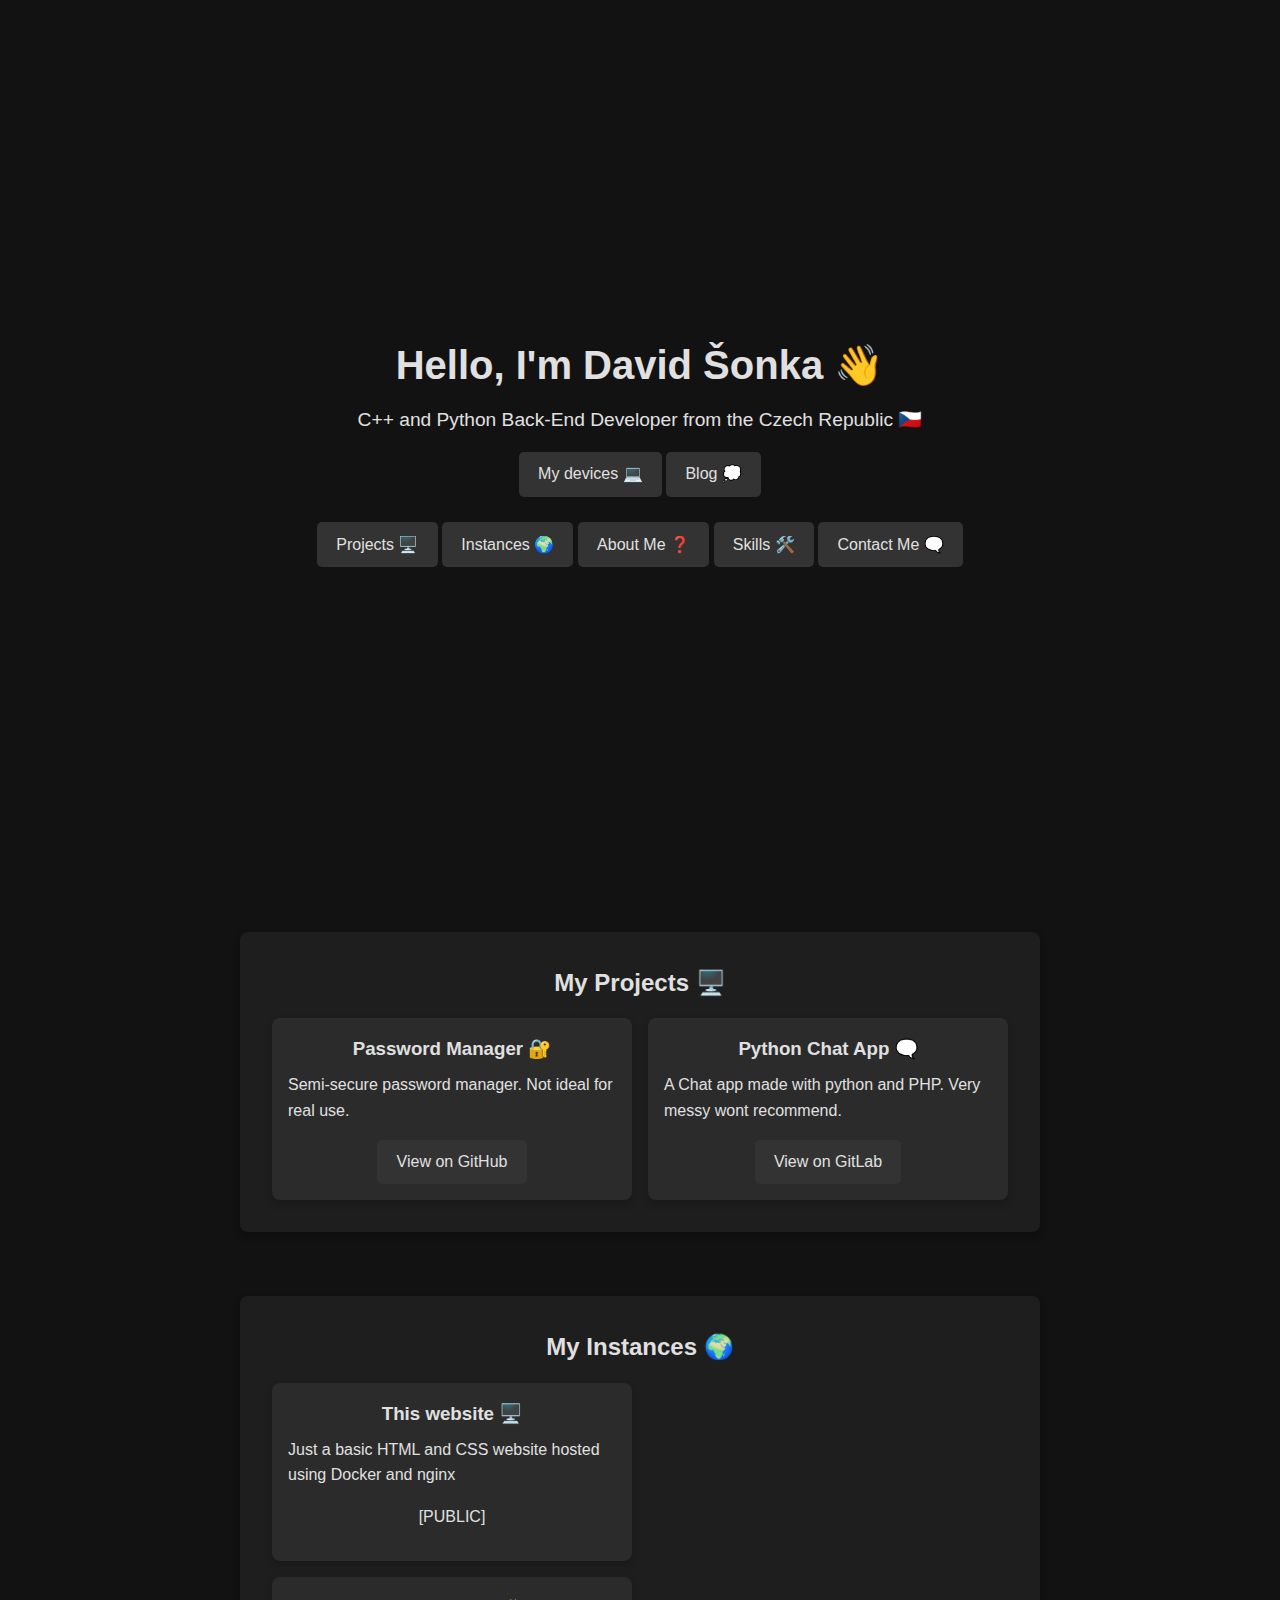
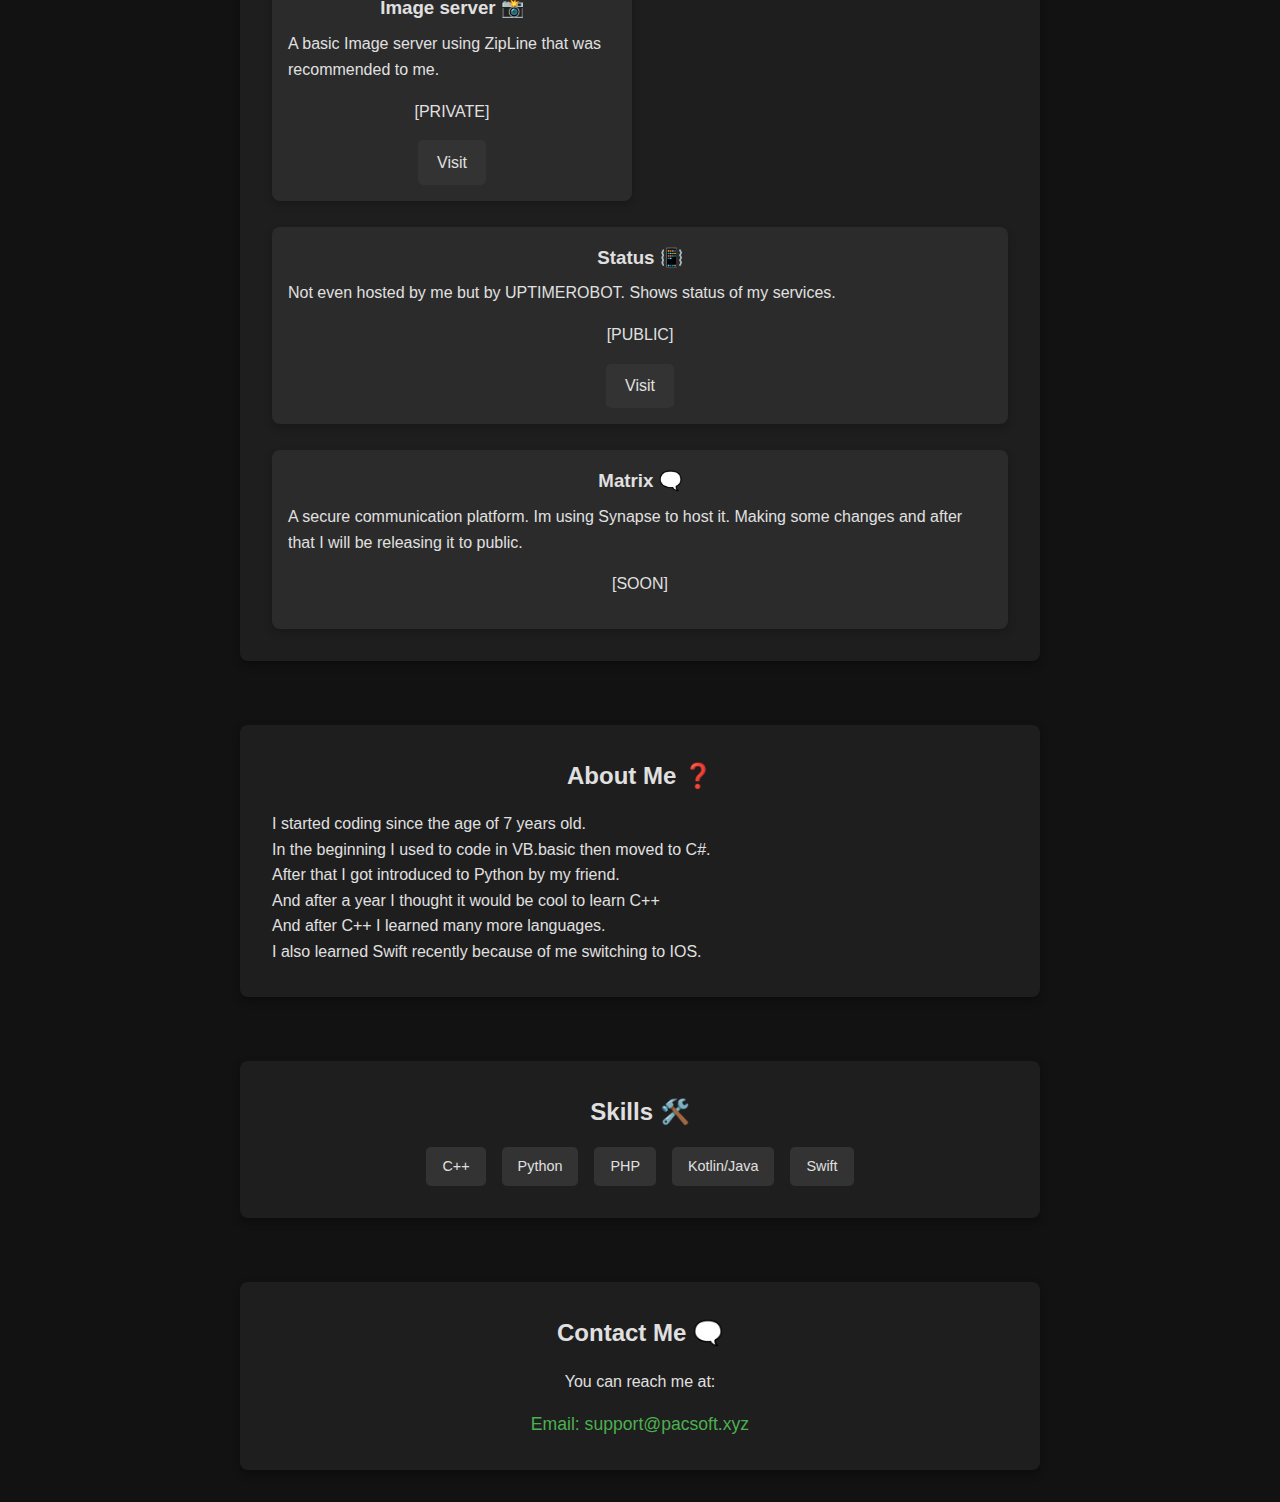
<file: index.html>
<!DOCTYPE html>
<html lang="en">
<head>
  <script async src="https://pagead2.googlesyndication.com/pagead/js/adsbygoogle.js?client=ca-pub-8973424635573373"
     crossorigin="anonymous"></script>
  <meta name="title" content="David Šonka">
  <meta name="description" content="A C++ and Python Back-End Developer from the Czech Republic">
  <meta name="keywords" content="developer, c++, python">
  <meta http-equiv="Content-Type" content="text/html; charset=utf-8">
  <meta name="language" content="English">
  <meta name="author" content="David Šonka">
  <meta name="viewport" content="width=device-width, initial-scale=1.0">
  <title>David Šonka</title>
  <link rel="stylesheet" href="styles.css">
</head>
<body>
    <div id="loading">
        <div class="spinner"></div>
      </div>
      <script>
        //Yes im using a fake loading animation deal with it.
        window.addEventListener("load", () => {
          setTimeout(() => {
            const loadingScreen = document.getElementById("loading");
            loadingScreen.classList.add("hidden");
            
            setTimeout(() => {
              document.getElementById("content").style.display = "block";
            }, 500); 
          }, 1000);
        });
      </script>

  <section class="home" id="home">
    <div class="intro">
      <h1>Hello, I'm David Šonka 👋</h1>
      <p>C++ and Python Back-End Developer from the Czech Republic 🇨🇿</p>

      <a href="/Devices" class="button">My devices 💻</a>
      <a href="/Blog"  class="button">Blog 💭 </a><br><br>

      <a href="#projects" class="button">Projects 🖥️</a>
      <a href="#instances" class="button">Instances 🌍</a> 
      <a href="#about" class="button">About Me ❓</a>
      <a href="#skills" class="button">Skills 🛠️</a>
      <a href="#contact" class="button">Contact Me 🗨️</a>


    </div>
  </section>

  <section class="projects" id="projects">
    <div class="container">
      <h2>My Projects 🖥️</h2>
      <div class="project-grid">
        <div class="project-card">
          <h3>Password Manager 🔐</h3>
          <p>Semi-secure password manager. Not ideal for real use.</p>
          <center><a href="https://github.com/takoda121/Password-manager" target="_blank" class="button">View on GitHub</a></center>
        </div>
        <div class="project-card">
          <h3>Python Chat App 🗨️</h3>
          <p>A Chat app made with python and PHP. Very messy wont recommend.</p>
          <center><a href="https://gitlab.com/takoda121/Python-Chat-App" target="_blank" class="button">View on GitLab</a></center>
        </div>
      </div>
    </div>
  </section>

  <section class="instances" id="instances">
    <div class="container">
      <h2>My Instances 🌍</h2>
      <div class="project-grid">
        <div class="project-card">
          <h3>This website 🖥️</h3>
          <p>Just a basic HTML and CSS website hosted using Docker and nginx<br><center>[PUBLIC]</center></p>
        </div> <br>
        <div class="project-card">
            <h3>Image server 📸</h3>
            <p>A basic Image server using ZipLine that was recommended to me.<br><center>[PRIVATE]</center></p>
            <center><a href="https://img.pacsoft.xyz" target="_blank" class="button">Visit</a></center>
          </div>
      </div>
      <br>
        <div class="project-card">
            <h3>Status 📳</h3>
            <p>Not even hosted by me but by UPTIMEROBOT. Shows status of my services.<br><center>[PUBLIC]</center></p>
            <center><a href="https://status.pacsoft.xyz" target="_blank" class="button">Visit</a></center>
          </div>
          <br>
          <div class="project-card">
              <h3>Matrix 🗨️</h3>
              <p>A secure communication platform. Im using Synapse to host it. Making some changes and after that I will be releasing it to public.<br><center>[SOON]</center></p>
            </div>
      </div>
    </div>
    </div>
  </section>


  <section class="about" id="about">
    <div class="container">
      <h2>About Me ❓</h2>
      <p>I started coding since the age of 7 years old. <br> In the beginning I used to code in VB.basic then moved to C#. <br> After that I got introduced to Python by my friend. <br> And after a year I thought it would be cool to learn C++ <br> And after C++ I learned many more languages. <br> I also learned Swift recently because of me switching to IOS.</p>
    </div>
  </section>

  <section class="skills" id="skills">
    <div class="container">
      <h2>Skills 🛠️</h2>
      <div class="skills-container">
        <span>C++</span>
        <span>Python</span>
        <span>PHP</span>
        <span>Kotlin/Java</span>
        <span>Swift</span>
      </div>
    </div>
  </section>

  <section class="contact" id="contact">
    <div class="container">
      <h2>Contact Me 🗨️</h2>
      <p>You can reach me at:</p>
     <a href="mailto:support@pacsoft.com" class="email-link">Email: support@pacsoft.xyz</a>
    </div>
  </section>
</body>
</html>
</file>
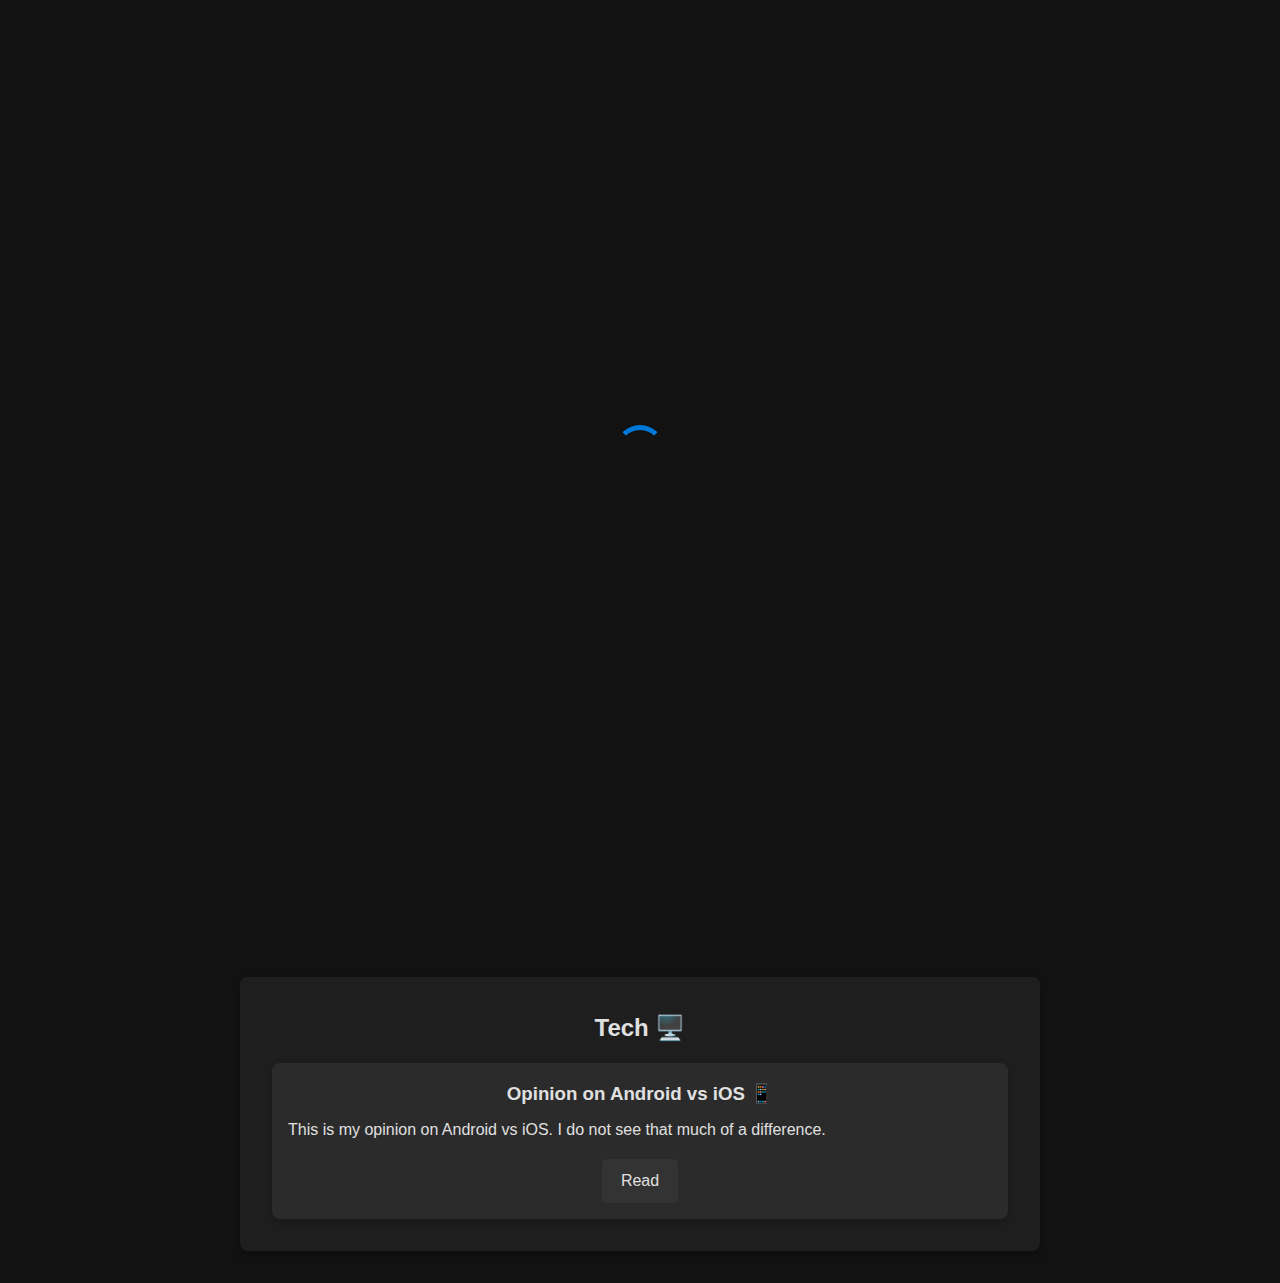
<file: Blog/index.html>
<!DOCTYPE html>
<html lang="en">
<head>
  <meta name="title" content="Blog -David Šonka">
  <meta name="description" content="My blog where I share useless stuff.">
  <meta name="keywords" content="developer, c++, python">
  <meta name="robots" content="index, follow">
  <meta http-equiv="Content-Type" content="text/html; charset=utf-8">
  <meta name="language" content="English">
  <meta name="author" content="David Šonka">
  <meta name="viewport" content="width=device-width, initial-scale=1.0">
  <title>David Šonka</title>
  <link rel="stylesheet" href="styles.css">
</head>
<body>
    <div id="loading">
        <div class="spinner"></div>
      </div>
      <script>
        //Yes im using a fake loading animation deal with it.
        window.addEventListener("load", () => {
          setTimeout(() => {
            const loadingScreen = document.getElementById("loading");
            loadingScreen.classList.add("hidden");
            
            setTimeout(() => {
              document.getElementById("content").style.display = "block";
            }, 500); 
          }, 1000);
        });
      </script>

  <a href="../index.html" class="button">Back</a>
  <section class="home" id="home">
    <div class="intro">
      <h1>Blog 💭</h1>

      <a href="#tech" class="button">Tech 🖥️</a>


    </div>
  </section>

  <section class="projects" id="tech">
    <div class="container">
      <h2>Tech 🖥️</h2>
      <div class="project-grid">
        <div class="project-card">
          <h3>Opinion on Android vs iOS 📱</h3>
          <p>This is my opinion on Android vs iOS. I do not see that much of a difference.</p>
          <center><a href="androidvsios/" target="_blank" class="button">Read</a></center>
        </div>
      </div>
    </div>
  </section>
  


</body>
</html>
</file>
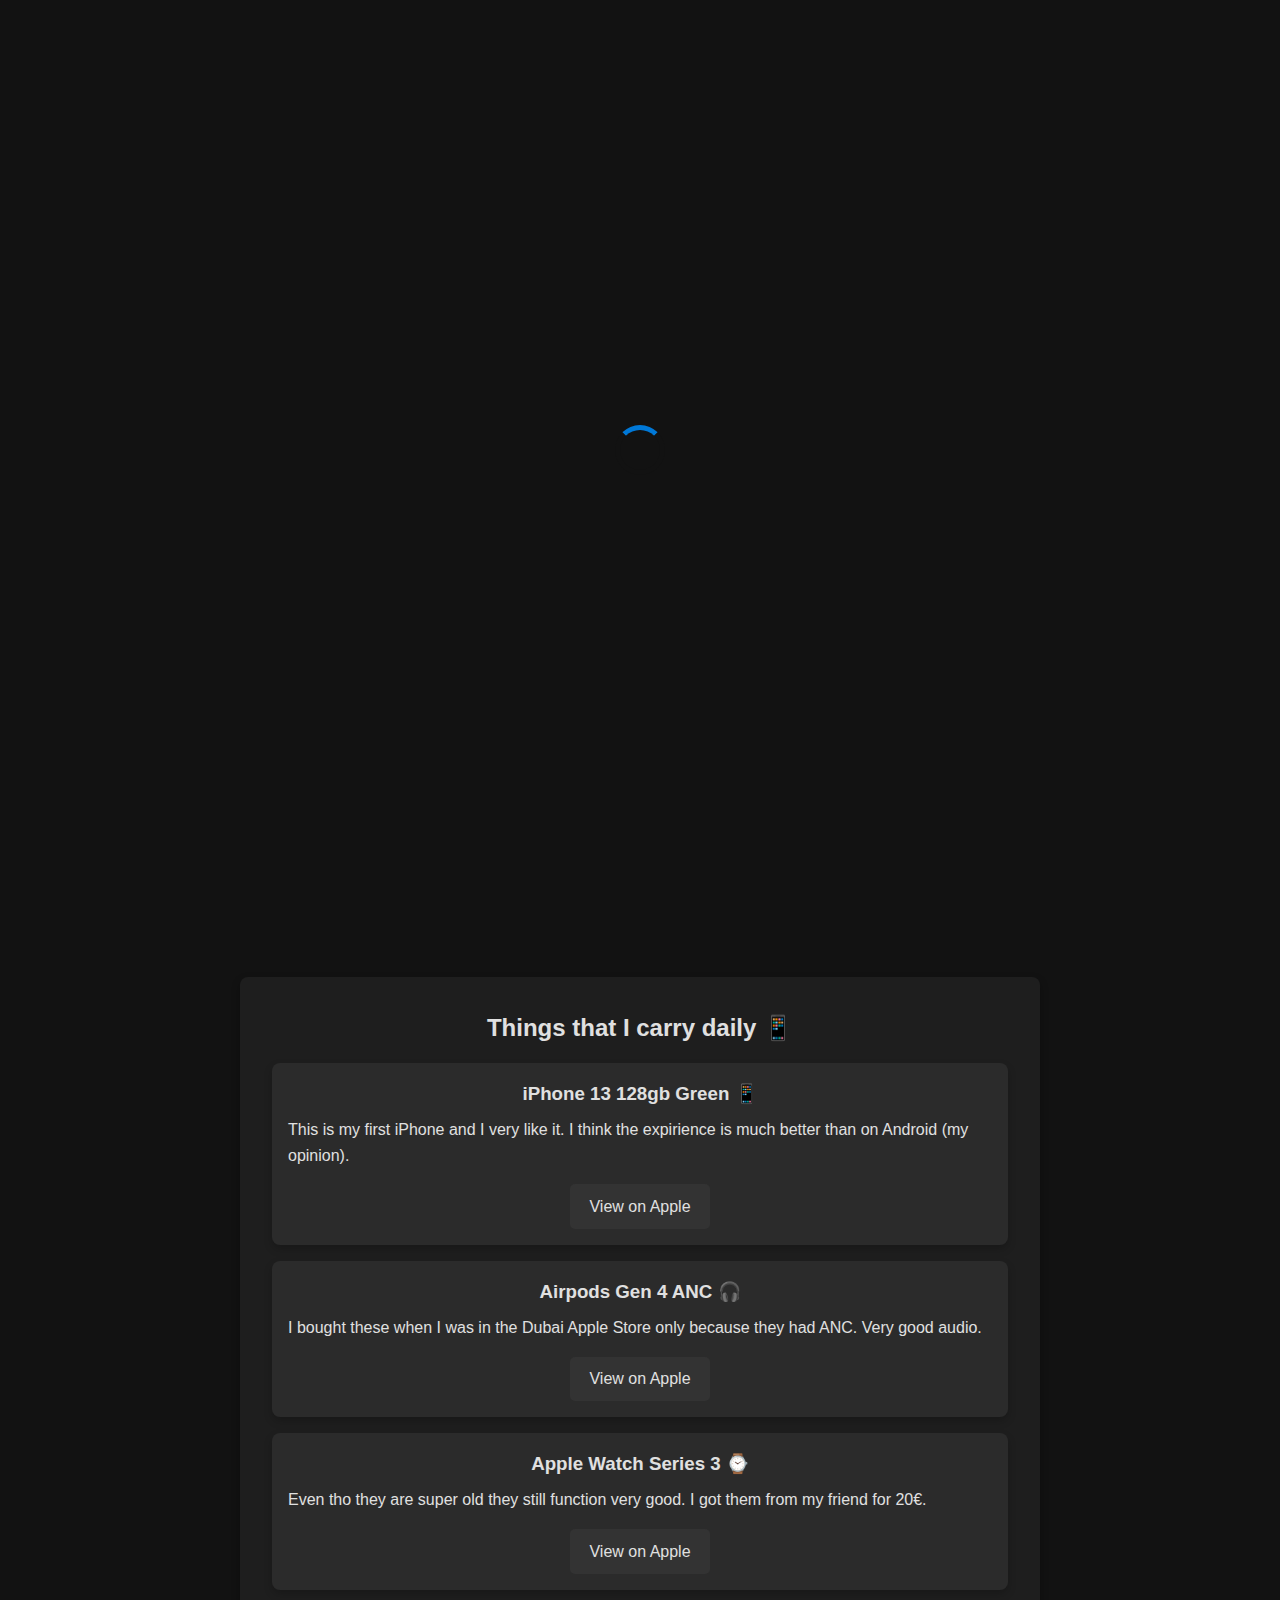
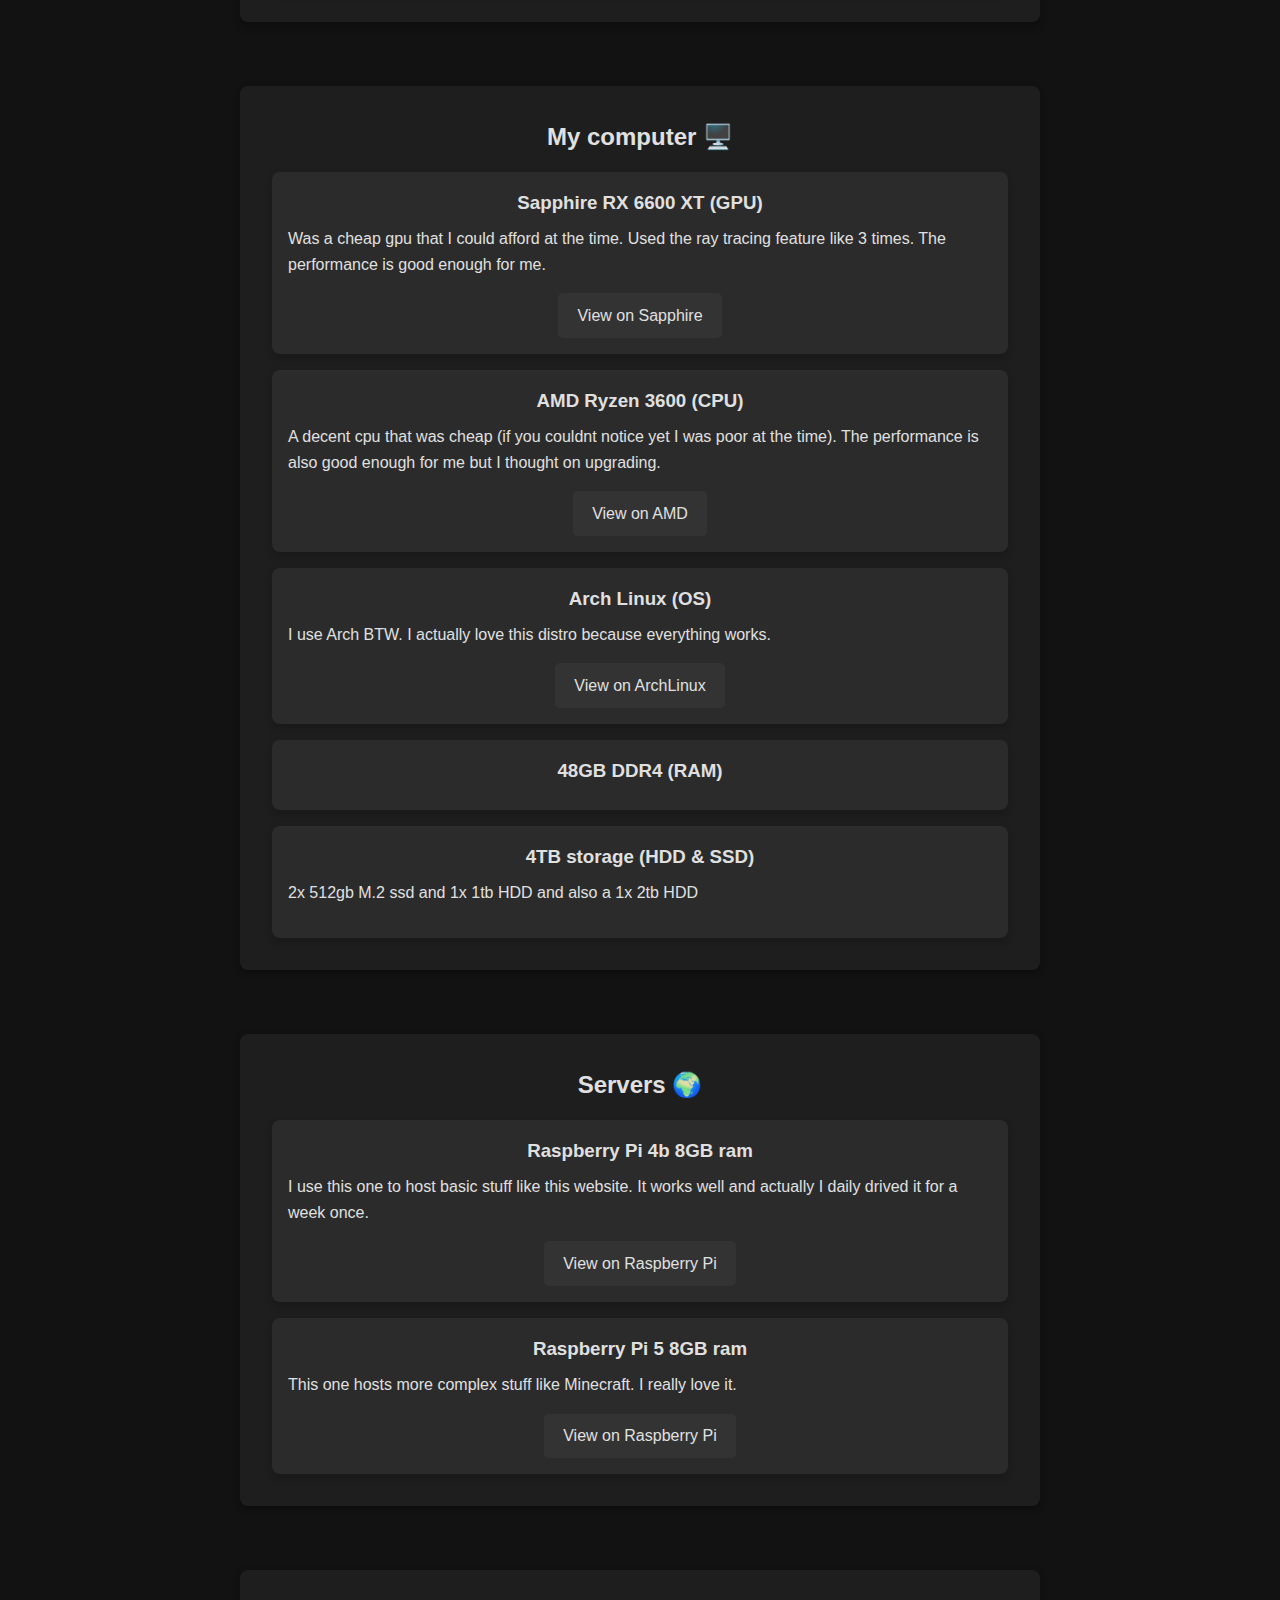
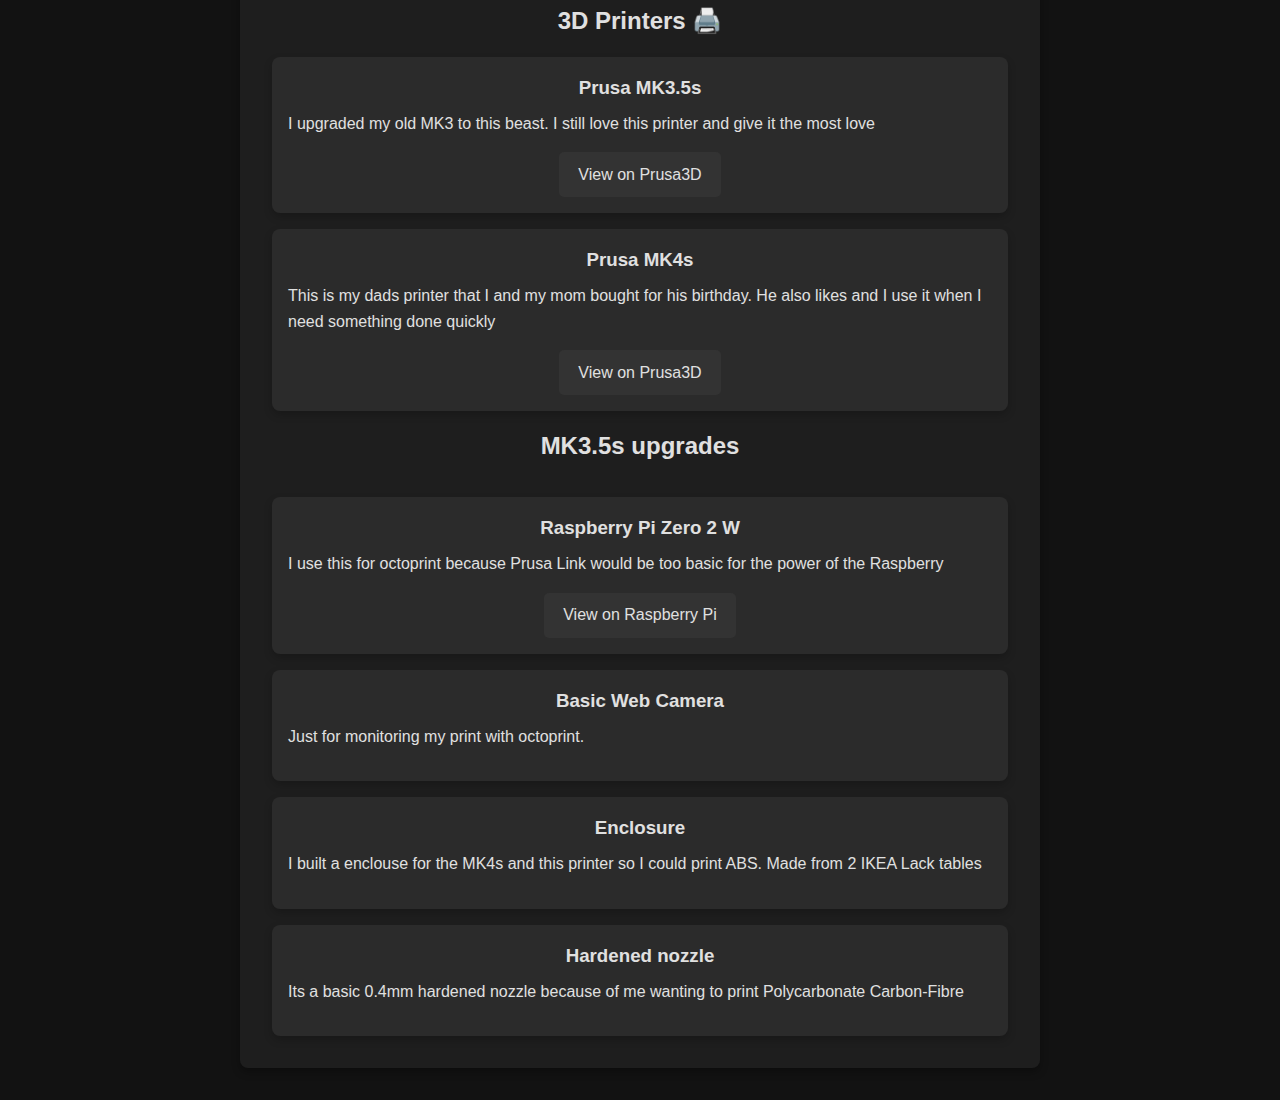
<file: Devices/index.html>
<!DOCTYPE html>
<html lang="en">
<head>
  <meta name="title" content="My Devices -David Šonka">
  <meta name="description" content="Devices that I use on a daily basis.">
  <meta name="keywords" content="developer, c++, python">
  <meta name="robots" content="index, follow">
  <meta http-equiv="Content-Type" content="text/html; charset=utf-8">
  <meta name="language" content="English">
  <meta name="author" content="David Šonka">
  <meta name="viewport" content="width=device-width, initial-scale=1.0">
  <title>David Šonka</title>
  <link rel="stylesheet" href="styles.css">
</head>
<body>
    <div id="loading">
        <div class="spinner"></div>
      </div>
      <script>
        //Yes im using a fake loading animation deal with it.
        window.addEventListener("load", () => {
          setTimeout(() => {
            const loadingScreen = document.getElementById("loading");
            loadingScreen.classList.add("hidden");
            
            setTimeout(() => {
              document.getElementById("content").style.display = "block";
            }, 500); 
          }, 1000);
        });
      </script>
  <a href="../index.html" class="button">Back</a>
  <section class="home" id="home">
    <div class="intro">
      <h1>My Devices 💻</h1>

      <a href="#daily" class="button">Daily carry 📱</a> 
      <a href="#computer" class="button">My computer 🖥️</a>
      <a href="#server" class="button">My servers 🌍</a>
      <a href="#printer" class="button">My 3D Printers 🖨️</a>

    </div>
  </section>

  <section class="projects" id="daily">
    <div class="container">
      <h2>Things that I carry daily 📱</h2>
      <div class="project-grid">
        <div class="project-card">
          <h3>iPhone 13 128gb Green 📱</h3>
          <p>This is my first iPhone and I very like it. I think the expirience is much better than on Android (my opinion).</p>
          <center><a href="https://support.apple.com/en-us/111872" target="_blank" class="button">View on Apple</a></center>
        </div>
        <div class="project-card">
          <h3>Airpods Gen 4 ANC 🎧</h3>
          <p>I bought these when I was in the Dubai Apple Store only because they had ANC. Very good audio.</p>
          <center><a href="https://www.apple.com/airpods-4/" target="_blank" class="button">View on Apple</a></center>
        </div>
        <div class="project-card">
          <h3>Apple Watch Series 3 ⌚</h3>
          <p>Even tho they are super old they still function very good. I got them from my friend for 20€.</p>
          <center><a href="https://support.apple.com/en-us/111891" target="_blank" class="button">View on Apple</a></center>
        </div>
      </div>
    </div>
  </section>
  <!--Why am I fucking using the same class omfg-->
  <section class="projects" id="computer">
    <div class="container">
      <h2>My computer 🖥️</h2>
      <div class="project-grid">
        <div class="project-card">
          <h3>Sapphire RX 6600 XT (GPU)</h3>
          <p>Was a cheap gpu that I could afford at the time. Used the ray tracing feature like 3 times. The performance is good enough for me.</p>
          <center><a href="https://www.sapphiretech.com/en/consumer/pulse-radeon-rx-6600-xt-8g-gddr6" target="_blank" class="button">View on Sapphire</a></center>
        </div>
        <div class="project-card">
          <h3>AMD Ryzen 3600 (CPU)</h3>
          <p>A decent cpu that was cheap (if you couldnt notice yet I was poor at the time). The performance is also good enough for me but I thought on upgrading.</p>
          <center><a href="https://www.amd.com/en/support/downloads/drivers.html/processors/ryzen/ryzen-3000-series/amd-ryzen-5-3600.html#amd_support_product_spec" target="_blank" class="button">View on AMD</a></center>
        </div>
        <div class="project-card">
          <h3>Arch Linux (OS)</h3>
          <p>I use Arch BTW. I actually love this distro because everything works.</p>
          <center><a href="https://archlinux.org/" target="_blank" class="button">View on ArchLinux</a></center>
        </div>
        <div class="project-card">
          <h3>48GB DDR4 (RAM)</h3>
        </div>
        <div class="project-card">
          <h3>4TB storage (HDD & SSD)</h3>
          <p>2x 512gb M.2 ssd and 1x 1tb HDD and also a 1x 2tb HDD</p>
        </div>

    </div>
  </section>
  <section class="projects" id="server">
    <div class="container">
      <h2>Servers 🌍</h2>
      <div class="project-grid">
        <div class="project-card">
          <h3>Raspberry Pi 4b 8GB ram</h3>
          <p>I use this one to host basic stuff like this website. It works well and actually I daily drived it for a week once.</p>
          <center><a href="https://www.raspberrypi.com/products/raspberry-pi-4-model-b/" target="_blank" class="button">View on Raspberry Pi</a></center>
        </div>
        <div class="project-card">
          <h3>Raspberry Pi 5 8GB ram</h3>
          <p>This one hosts more complex stuff like Minecraft. I really love it.</p>
          <center><a href="https://www.raspberrypi.com/products/raspberry-pi-5/" target="_blank" class="button">View on Raspberry Pi</a></center>
        </div>
    </div>
  </section>
  <section class="projects" id="printer">
    <div class="container">
      <h2>3D Printers 🖨️</h2>
      <div class="project-grid">
        <div class="project-card">
          <h3>Prusa MK3.5s</h3>
          <p>I upgraded my old MK3 to this beast. I still love this printer and give it the most love</p>
          <center><a href="https://www.prusa3d.com/product/original-prusa-i3-mk3s-to-mk3-5s-upgrade-kit-5/" target="_blank" class="button">View on Prusa3D</a></center>
        </div>
        <div class="project-card">
          <h3>Prusa MK4s</h3>
          <p>This is my dads printer that I and my mom bought for his birthday. He also likes and I use it when I need something done quickly</p>
          <center><a href="https://www.prusa3d.com/product/original-prusa-mk4s-3d-printer-kit/" target="_blank" class="button">View on Prusa3D</a></center>
        </div>
        <h2>MK3.5s upgrades</h2>
        <div class="project-card">
          <h3>Raspberry Pi Zero 2 W</h3>
          <p>I use this for octoprint because Prusa Link would be too basic for the power of the Raspberry</p>
          <center><a href="https://www.raspberrypi.com/products/raspberry-pi-zero-2-w/" target="_blank" class="button">View on Raspberry Pi</a></center>
        </div>
        <div class="project-card">
          <h3>Basic Web Camera</h3>
          <p>Just for monitoring my print with octoprint.</p>
        </div>
        <div class="project-card">
          <h3>Enclosure</h3>
          <p>I built a enclouse for the MK4s and this printer so I could print ABS. Made from 2 IKEA Lack tables</p>
        </div>
        <div class="project-card">
          <h3>Hardened nozzle</h3>
          <p>Its a basic 0.4mm hardened nozzle because of me wanting to print Polycarbonate Carbon-Fibre</p>
        </div>
    </div>
  </section>


</body>
</html>
</file>
<file: Blog/androidvsios/index.html>
<!DOCTYPE html>
<html lang="en">
<head>
  <meta name="title" content="Android vs IOS -David Šonka ">
  <meta name="description" content="My first ever blog post. My opinion on Android and IOS">
  <meta name="keywords" content="developer, c++, python">
  <meta name="robots" content="index, follow">
  <meta http-equiv="Content-Type" content="text/html; charset=utf-8">
  <meta name="language" content="English">
  <meta name="author" content="David Šonka">
  <meta name="viewport" content="width=device-width, initial-scale=1.0">
  <title>David Šonka</title>
  <link rel="stylesheet" href="styles.css">
</head>
<body>
    <div id="loading">
        <div class="spinner"></div>
      </div>
      <script>
        //Yes im using a fake loading animation deal with it.
        window.addEventListener("load", () => {
          setTimeout(() => {
            const loadingScreen = document.getElementById("loading");
            loadingScreen.classList.add("hidden");
            
            setTimeout(() => {
              document.getElementById("content").style.display = "block";
            }, 500); 
          }, 1000);
        });
      </script>

  <a href="../index.html" class="button">Back</a>
  <section class="home" id="home">
    <div class="intro">
      <h1>Opinion on Android vs iPhone 📱</h1>

      <section class="projects" id="tech">
        <div class="container">
          <div class="project-grid">
            <div class="project-card">
                <h2>Part One</h2>
                <p>I have been a lifelong Android-user and was making fun of iPhones. But that ended when my lifelong Android-user brother got an iPhone and I tried using it. And I liked it so I was like I'm going to save up for an iPhone 13.</p>
                <h2>1st of May 2024</h2>
                <p>That day I got my first iPhone. I really liked it and I'm still using it to this day.</p>
                <h2>View on iOS now</h2>
                <p>I think the experience is very much the same just very limited sideloading.  I do not see the argument of people saying "It only has 4 GB RAM so it will be buggy" I don't think it is, I think it's much smoother and faster than my 8 GB RAM Android and that is because of them developing their OS directly for their phones so it can run much better. </p>
                <h2>Summary</h2>
                <p>I am enjoying my iPhone and will probably be an iPhone user forever. It was very dumb of me to say something about the other when I hadn't tried it.</p>
            </div>
          </div>
        </div>
      </section>
    </div>
  </section>


</body>
</html>
</file>
<file: styles.css>
/* General Styles */
* {
    margin: 0;
    padding: 0;
    box-sizing: border-box;
    font-family: Arial, sans-serif;
  }
  
  body {
    background-color: #121212;
    color: #e0e0e0;
    line-height: 1.6;
  }
  html {
    scroll-behavior: smooth;
  }
  h1, h2, h3 {
    text-align: center;
    margin-bottom: 1rem;
  }
  
  /* Section Styles */
  section {
    padding: 2rem 1rem;
  }
  
  .container {
    max-width: 800px;
    margin: 0 auto;
    background: #1e1e1e;
    padding: 2rem;
    border-radius: 8px;
    box-shadow: 0 4px 8px rgba(0, 0, 0, 0.3);
  }
  
  /* Home Section */
  .home {
    height: 100vh;
    display: flex;
    align-items: center;
    justify-content: center;
    text-align: center;
  }
  
  .intro h1 {
    font-size: 2.5rem;
    margin-bottom: 0.5rem;
  }
  
  .intro p {
    font-size: 1.2rem;
    margin-bottom: 1rem;
  }
  
  .button {
    display: inline-block;
    padding: 0.6rem 1.2rem;
    background: #333;
    color: #e0e0e0;
    border: none;
    border-radius: 5px;
    text-decoration: none;
    transition: background 0.3s;
  }
  
  .button:hover {
    background: #555;
  }
  
  /* Projects Section */
  .projects {
    background: #121212;
  }
  
  .project-grid {
    display: grid;
    gap: 1rem;
    grid-template-columns: repeat(auto-fit, minmax(250px, 1fr));
  }
  
  .project-card {
    background: #2b2b2b;
    padding: 1rem;
    border-radius: 8px;
    box-shadow: 0 4px 8px rgba(0, 0, 0, 0.2);
    transition: transform 0.3s;
  }
  
  .project-card:hover {
    transform: scale(1.05);
  }
  
  .project-card h3 {
    margin-bottom: 0.5rem;
  }
  
  .project-card p {
    margin-bottom: 1rem;
  }
  

  
  .skills-container {
    display: flex;
    justify-content: center;
    gap: 1rem;
    flex-wrap: wrap;
    margin-top: 1rem;
  }
  
  .skills-container span {
    background: #333;
    padding: 0.5rem 1rem;
    border-radius: 5px;
    color: #e0e0e0;
    font-size: 0.9rem;
  }
  .skills-container span:hover {
    background: #555;
  }
  /* Contact Section */
  .contact {
    background: #121212;
  }
  
  .contact p {
    margin-bottom: 1rem;
    text-align: center;
  }
  
  .email-link {
    color: #4caf50;
    text-decoration: none;
    font-size: 1.1rem;
    text-align: center;
    display: block;
  }
  
  .email-link:hover {
    text-decoration: underline;
  }
</file>
<file: Blog/styles.css>
/* General Styles */
* {
    margin: 0;
    padding: 0;
    box-sizing: border-box;
    font-family: Arial, sans-serif;
  }
  #loading {
    position: fixed;
    top: 0;
    left: 0;
    width: 100%;
    height: 100%;
    background-color: #121212;
    display: flex;
    align-items: center;
    justify-content: center;
    z-index: 10;
    opacity: 1;
    transition: opacity 0.5s ease, visibility 0.5s ease;
  }

  #loading.hidden {
    opacity: 0;
    visibility: hidden;
  }

  #loading .spinner {
    width: 50px;
    height: 50px;
    border: 5px solid #121212;
    border-top: 5px solid #0078D7;
    border-radius: 50%;
    animation: spin 1s linear infinite;
  }

  @keyframes spin {
    0% { transform: rotate(0deg); }
    100% { transform: rotate(360deg); }
  }

  /* Main Content */
  #content {
    display: none;
    padding: 20px;
  }
  body {
    background-color: #121212;
    color: #e0e0e0;
    line-height: 1.6;
  }
  html {
    scroll-behavior: smooth;
  }
  h1, h2, h3 {
    text-align: center;
    margin-bottom: 1rem;
  }
  
  /* Section Styles */
  section {
    padding: 2rem 1rem;
  }
  
  .container {
    max-width: 800px;
    margin: 0 auto;
    background: #1e1e1e;
    padding: 2rem;
    border-radius: 8px;
    box-shadow: 0 4px 8px rgba(0, 0, 0, 0.3);
  }
  
  /* Home Section */
  .home {
    height: 100vh;
    display: flex;
    align-items: center;
    justify-content: center;
    text-align: center;
  }
  
  .intro h1 {
    font-size: 2.5rem;
    margin-bottom: 0.5rem;
  }
  
  .intro p {
    font-size: 1.2rem;
    margin-bottom: 1rem;
  }
  
  .button {
    display: inline-block;
    padding: 0.6rem 1.2rem;
    background: #333;
    color: #e0e0e0;
    border: none;
    border-radius: 5px;
    text-decoration: none;
    transition: background 0.3s;
  }
  
  .button:hover {
    background: #555;
  }
  .disabledbutton {
    display: inline-block;
    padding: 0.6rem 1.2rem;
    background: #2c2222;
    color: #e0e0e0;
    border: none;
    border-radius: 5px;
    text-decoration: none;
    transition: background 0.3s;
  }
  
  /* Projects Section */
  .projects {
    background: #121212;
  }
  
  .project-grid {
    display: grid;
    gap: 1rem;
  }
  
  .project-card {
    background: #2b2b2b;
    padding: 1rem;
    border-radius: 8px;
    box-shadow: 0 4px 8px rgba(0, 0, 0, 0.2);
    transition: transform 0.3s;
  }
  
  .project-card:hover {
    transform: scale(1.05);
  }
  
  .project-card h3 {
    margin-bottom: 0.5rem;
  }
  
  .project-card p {
    margin-bottom: 1rem;
  }
  

  
  .skills-container {
    display: flex;
    justify-content: center;
    gap: 1rem;
    flex-wrap: wrap;
    margin-top: 1rem;
  }
  
  .skills-container span {
    background: #333;
    padding: 0.5rem 1rem;
    border-radius: 5px;
    color: #e0e0e0;
    font-size: 0.9rem;
  }
  .skills-container span:hover {
    background: #555;
  }
  /* Contact Section */
  .contact {
    background: #121212;
  }
  .alert {
    padding: 10px;
    z-index: 99;
    background-color: #ff1100;
    color: white;
  }
  
  .contact p {
    margin-bottom: 1rem;
    text-align: center;
  }
  
  .email-link {
    color: #4caf50;
    text-decoration: none;
    font-size: 1.1rem;
    text-align: center;
    display: block;
  }
  
  .email-link:hover {
    text-decoration: underline;
  }
</file>
<file: Devices/styles.css>
/* General Styles */
* {
    margin: 0;
    padding: 0;
    box-sizing: border-box;
    font-family: Arial, sans-serif;
  }
  #loading {
    position: fixed;
    top: 0;
    left: 0;
    width: 100%;
    height: 100%;
    background-color: #121212;
    display: flex;
    align-items: center;
    justify-content: center;
    z-index: 10;
    opacity: 1;
    transition: opacity 0.5s ease, visibility 0.5s ease;
  }

  #loading.hidden {
    opacity: 0;
    visibility: hidden;
  }

  #loading .spinner {
    width: 50px;
    height: 50px;
    border: 5px solid #121212;
    border-top: 5px solid #0078D7;
    border-radius: 50%;
    animation: spin 1s linear infinite;
  }

  @keyframes spin {
    0% { transform: rotate(0deg); }
    100% { transform: rotate(360deg); }
  }

  /* Main Content */
  #content {
    display: none;
    padding: 20px;
  }
  body {
    background-color: #121212;
    color: #e0e0e0;
    line-height: 1.6;
  }
  html {
    scroll-behavior: smooth;
  }
  h1, h2, h3 {
    text-align: center;
    margin-bottom: 1rem;
  }
  
  /* Section Styles */
  section {
    padding: 2rem 1rem;
  }
  
  .container {
    max-width: 800px;
    margin: 0 auto;
    background: #1e1e1e;
    padding: 2rem;
    border-radius: 8px;
    box-shadow: 0 4px 8px rgba(0, 0, 0, 0.3);
  }
  
  /* Home Section */
  .home {
    height: 100vh;
    display: flex;
    align-items: center;
    justify-content: center;
    text-align: center;
  }
  
  .intro h1 {
    font-size: 2.5rem;
    margin-bottom: 0.5rem;
  }
  
  .intro p {
    font-size: 1.2rem;
    margin-bottom: 1rem;
  }
  
  .button {
    display: inline-block;
    padding: 0.6rem 1.2rem;
    background: #333;
    color: #e0e0e0;
    border: none;
    border-radius: 5px;
    text-decoration: none;
    transition: background 0.3s;
  }
  
  .button:hover {
    background: #555;
  }
  .disabledbutton {
    display: inline-block;
    padding: 0.6rem 1.2rem;
    background: #2c2222;
    color: #e0e0e0;
    border: none;
    border-radius: 5px;
    text-decoration: none;
    transition: background 0.3s;
  }
  
  /* Projects Section */
  .projects {
    background: #121212;
  }
  
  .project-grid {
    display: grid;
    gap: 1rem;
  }
  
  .project-card {
    background: #2b2b2b;
    padding: 1rem;
    border-radius: 8px;
    box-shadow: 0 4px 8px rgba(0, 0, 0, 0.2);
    transition: transform 0.3s;
  }
  
  .project-card:hover {
    transform: scale(1.05);
  }
  
  .project-card h3 {
    margin-bottom: 0.5rem;
  }
  
  .project-card p {
    margin-bottom: 1rem;
  }
  

  
  .skills-container {
    display: flex;
    justify-content: center;
    gap: 1rem;
    flex-wrap: wrap;
    margin-top: 1rem;
  }
  
  .skills-container span {
    background: #333;
    padding: 0.5rem 1rem;
    border-radius: 5px;
    color: #e0e0e0;
    font-size: 0.9rem;
  }
  .skills-container span:hover {
    background: #555;
  }
  /* Contact Section */
  .contact {
    background: #121212;
  }
  .alert {
    padding: 10px;
    z-index: 99;
    background-color: #ff1100;
    color: white;
  }
  
  .contact p {
    margin-bottom: 1rem;
    text-align: center;
  }
  
  .email-link {
    color: #4caf50;
    text-decoration: none;
    font-size: 1.1rem;
    text-align: center;
    display: block;
  }
  
  .email-link:hover {
    text-decoration: underline;
  }
</file>
<file: Blog/androidvsios/styles.css>
/* General Styles */
* {
    margin: 0;
    padding: 0;
    box-sizing: border-box;
    font-family: Arial, sans-serif;
  }
  #loading {
    position: fixed;
    top: 0;
    left: 0;
    width: 100%;
    height: 100%;
    background-color: #121212;
    display: flex;
    align-items: center;
    justify-content: center;
    z-index: 10;
    opacity: 1;
    transition: opacity 0.5s ease, visibility 0.5s ease;
  }

  #loading.hidden {
    opacity: 0;
    visibility: hidden;
  }

  #loading .spinner {
    width: 50px;
    height: 50px;
    border: 5px solid #121212;
    border-top: 5px solid #0078D7;
    border-radius: 50%;
    animation: spin 1s linear infinite;
  }

  @keyframes spin {
    0% { transform: rotate(0deg); }
    100% { transform: rotate(360deg); }
  }

  /* Main Content */
  #content {
    display: none;
    padding: 20px;
  }
  body {
    background-color: #121212;
    color: #e0e0e0;
    line-height: 1.6;
  }
  html {
    scroll-behavior: smooth;
  }
  h1, h2, h3 {
    text-align: center;
    margin-bottom: 1rem;
  }
  
  /* Section Styles */
  section {
    padding: 2rem 1rem;
  }
  
  .container {
    max-width: 800px;
    margin: 0 auto;
    background: #1e1e1e;
    padding: 2rem;
    border-radius: 8px;
    box-shadow: 0 4px 8px rgba(0, 0, 0, 0.3);
  }
  
  /* Home Section */
  .home {
    align-items: center;
    justify-content: center;
    text-align: center;
  }
  
  .intro h1 {
    font-size: 2.5rem;
    margin-bottom: 0.5rem;
  }
  
  .intro p {
    font-size: 1.2rem;
    margin-bottom: 1rem;
  }
  
  .button {
    display: inline-block;
    padding: 0.6rem 1.2rem;
    background: #333;
    color: #e0e0e0;
    border: none;
    border-radius: 5px;
    text-decoration: none;
    transition: background 0.3s;
  }
  
  .button:hover {
    background: #555;
  }
  .disabledbutton {
    display: inline-block;
    padding: 0.6rem 1.2rem;
    background: #2c2222;
    color: #e0e0e0;
    border: none;
    border-radius: 5px;
    text-decoration: none;
    transition: background 0.3s;
  }
  
  /* Projects Section */
  .projects {
    background: #121212;
  }
  
  .project-grid {
    display: grid;
    gap: 1rem;
  }
  
  .project-card {
    background: #2b2b2b;
    padding: 1rem;
    border-radius: 8px;
    box-shadow: 0 4px 8px rgba(0, 0, 0, 0.2);
    transition: transform 0.3s;
  }
  

  
  .project-card h3 {
    margin-bottom: 0.5rem;
  }
  
  .project-card p {
    margin-bottom: 1rem;
  }
  

  
  .skills-container {
    display: flex;
    justify-content: center;
    gap: 1rem;
    flex-wrap: wrap;
    margin-top: 1rem;
  }
  
  .skills-container span {
    background: #333;
    padding: 0.5rem 1rem;
    border-radius: 5px;
    color: #e0e0e0;
    font-size: 0.9rem;
  }
  .skills-container span:hover {
    background: #555;
  }
  /* Contact Section */
  .contact {
    background: #121212;
  }
  .alert {
    padding: 10px;
    z-index: 99;
    background-color: #ff1100;
    color: white;
  }
  
  .contact p {
    margin-bottom: 1rem;
    text-align: center;
  }
  
  .email-link {
    color: #4caf50;
    text-decoration: none;
    font-size: 1.1rem;
    text-align: center;
    display: block;
  }
  
  .email-link:hover {
    text-decoration: underline;
  }
</file>
